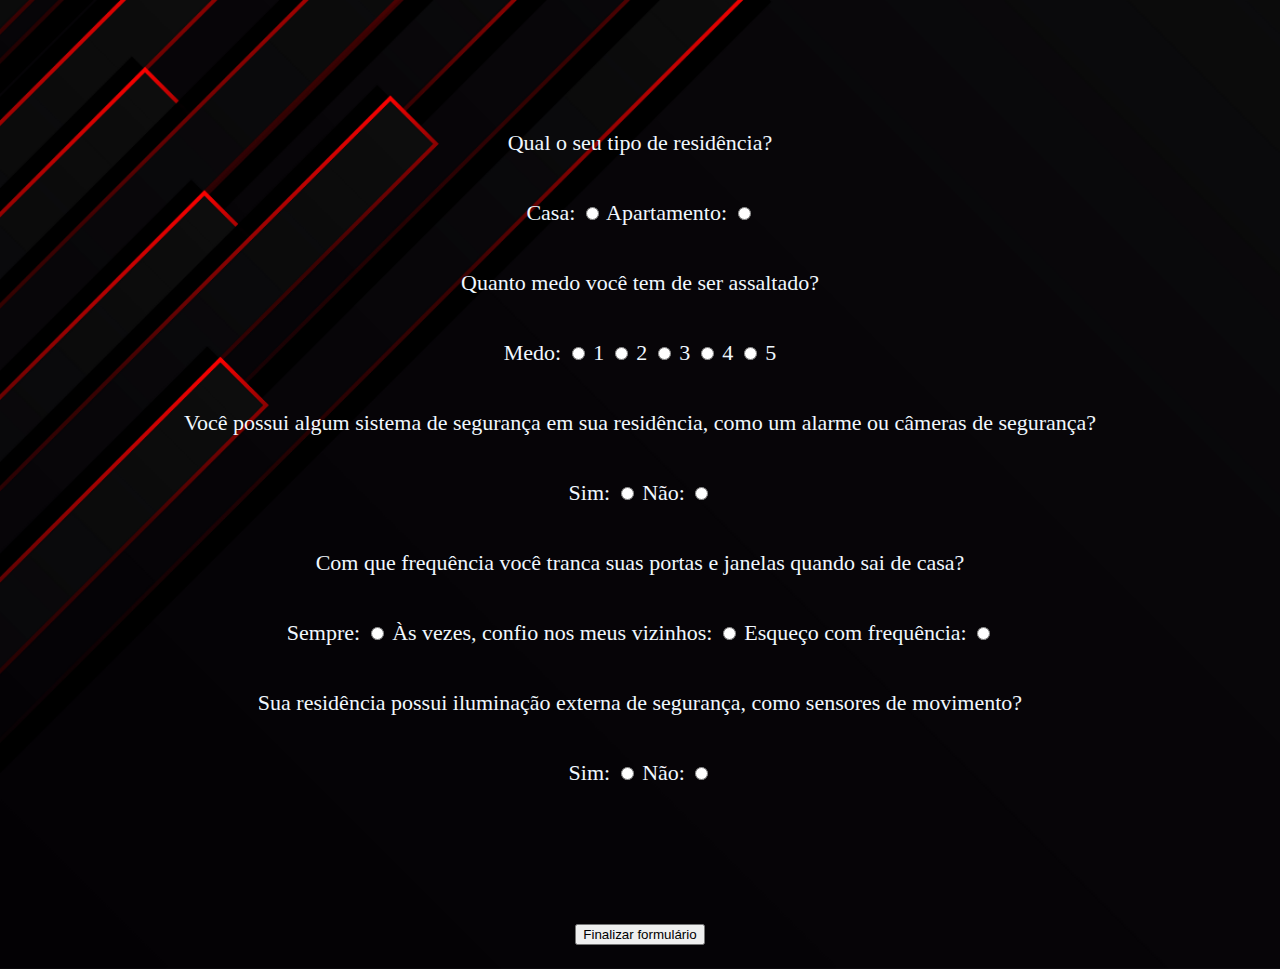
<file: index.html>
<!DOCTYPE html>
<html lang="en">
<head>
    <meta charset="UTF-8">
    <meta http-equiv="X-UA-Compatible" content="IE=edge">
    <meta name="viewport" content="width=device-width, initial-scale=1.0">
    <link rel="stylesheet" href="style.css">
    <title>Jarvis.com</title>
</head>
<body class="background-image">
    <form>
        <div class="container" style="text-align: center;">
            <p>
                Qual o seu tipo de residência?
            </p>
            <p>
                Casa: 
                <input type="radio" name="residencia" id="casa">
                Apartamento:
                <input type="radio" name="residencia" id="apartamento">
            </p>
            <p>
                Quanto medo você tem de ser assaltado?
            </p>
            <p>
                Medo: 
                <input type="radio" name="medo" id="1"> 
                1
                <input type="radio" name="medo" id="2">
                2
                <input type="radio" name="medo" id="3">
                3
                <input type="radio" name="medo" id="4">
                4
                <input type="radio" name="medo" id="5">
                5
            </p>
            <p>
                Você possui algum sistema de segurança em sua residência, como um alarme ou câmeras de segurança?
            </p> 
            <p>
                Sim:
                <input type="radio" name="seguranca" id="sim">

                Não:
                <input type="radio" name="seguranca" id="nao"> 
            </p>
            <p>
                Com que frequência você tranca suas portas e janelas quando sai de casa?
            </p>
            <p>
                Sempre:
                <input type="radio" name="frequencia" id="sempre">
                Às vezes, confio nos meus vizinhos:
                <input type="radio" name="frequencia" id="asvezes">
                Esqueço com frequência:
                <input type="radio" name="frequencia" id="esqueco">
            </p>
            <p>
                Sua residência possui iluminação externa de segurança, como sensores de movimento?    
            </p>
            <p>
                Sim:
                <input type="radio" name="iluminacao" id="sim">
    
                Não:
                <input type="radio" name="iluminacao" id="nao">    
            </p>
        </div>
        <div class="button-container">
            <p>
                <button type="button" onclick="obterRecomendacao()">Finalizar formulário</button>
            </p>
        </div>    
    </form>
    <script src="script.js"></script>   
    </body>
</html>
</file>
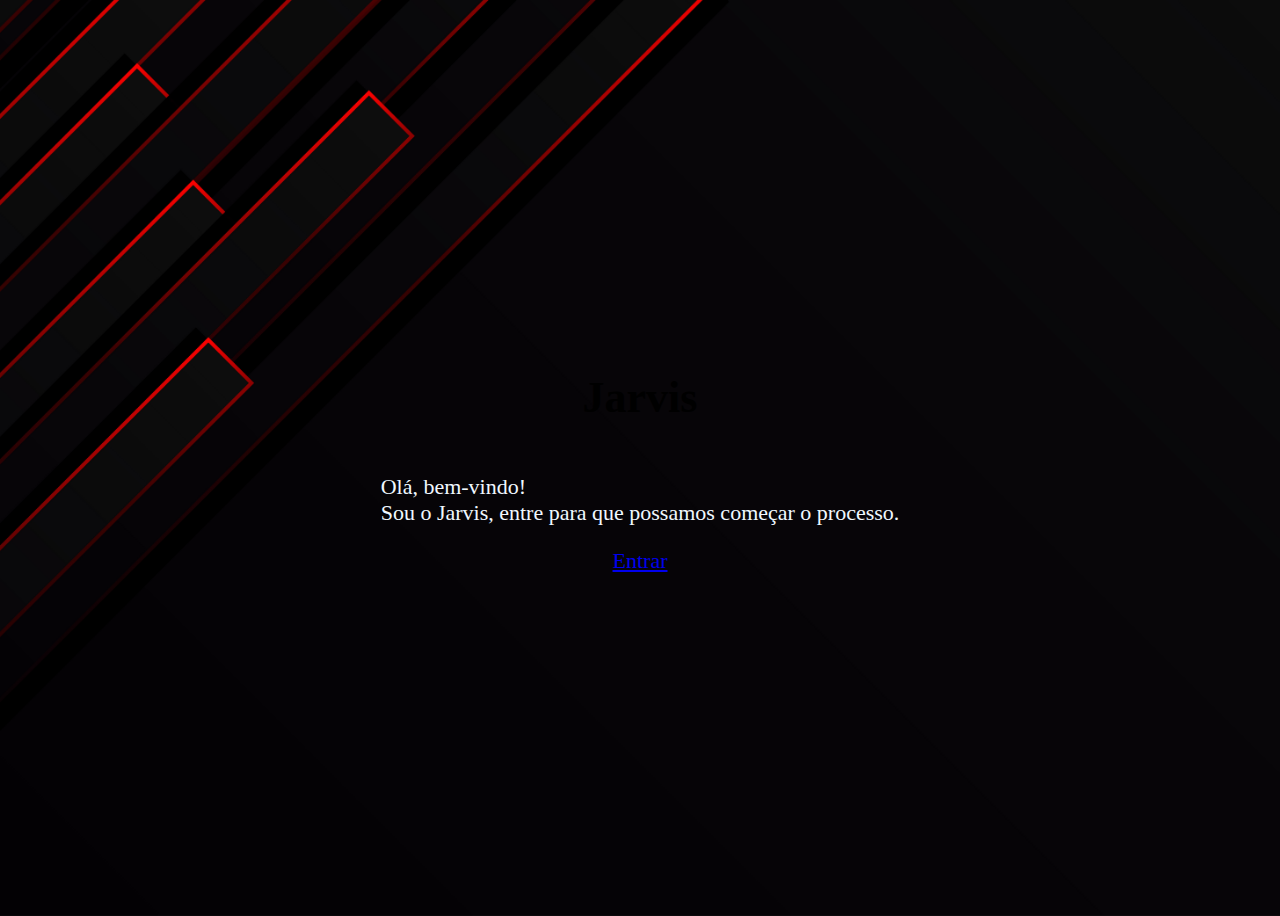
<file: index01.html>
<!DOCTYPE html>
<html lang="pt-br">
<head>
    <meta charset="UTF-8">
    <meta http-equiv="X-UA-Compatible" content="IE=edge">
    <meta name="viewport" content="width=device-width, initial-scale=1.0">
    <link rel="stylesheet" href="style.css">
    <title>Jarvis.com</title>
</head>
<body class="background-image">
    <div class="container">
        <h1>Jarvis</h1>
        <p>Olá, bem-vindo! <br> Sou o Jarvis, entre para que possamos começar o processo.</p>
        <div class="verificarResposta">
            <!-- Adicionei o atributo 'target' para abrir a página em uma nova aba -->
            <a href="pages/index.html" class="verificarResposta" target="_blank">Entrar</a>
        </div>
    </div>
    <script src="script.js"></script>
</body>
</html>
</file>
<file: style.css>
.container{
    display: flex;
    justify-content: center;
    align-items: center;
    flex-direction: column;
    height: 100vh;
    font-size: 22px;
    
}
body{
    background-image: url(278261219198.jpg);
    background-size: cover;
    background-repeat: no-repeat;   

}
.container p{
    color: aliceblue;    
}
.container input{
    cursor: pointer;
}
input[type="range"] {
    width: 100%;
    height: 10px;
    background-color: #ccc;
    border: none;
    border-radius: 5px;
    outline: none;
}

input[type="range"]::-webkit-slider-thumb {
    width: 20px;
    height: 20px;
    background-color: #0077FF;
    border: 2px solid #0055DD;
    border-radius: 50%;
    cursor: pointer;
}

input[type="range"]::-webkit-slider-runnable-track {
    background-color: #0077FF;
}
.button-container {
    display: flex;
    justify-content: center;
    align-items: center;
}
</file>
